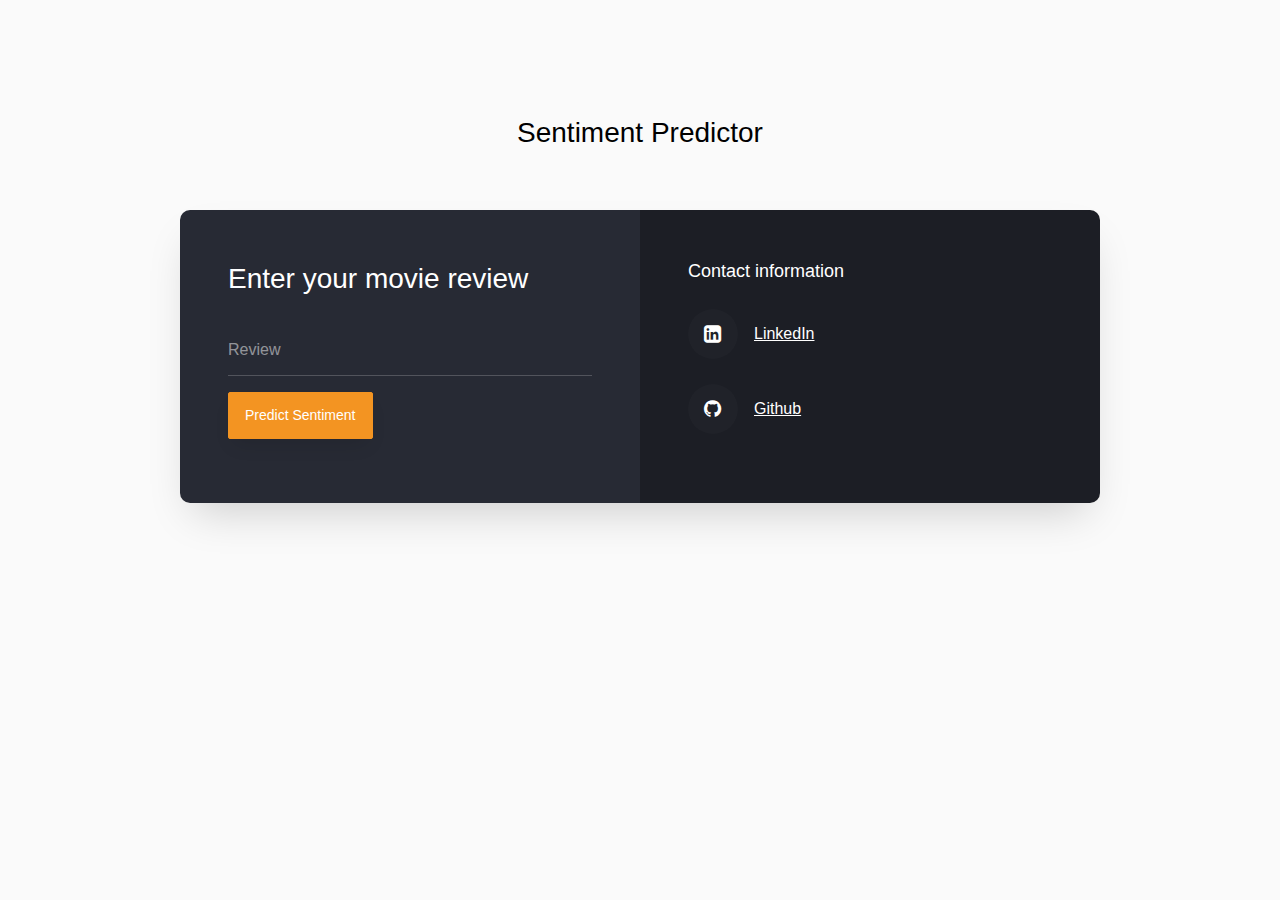
<file: ContactUs/index.html>
<!doctype html>
<html lang="en">
  <head>
  	<title>Review Predictor</title>
    <meta charset="utf-8">
    <meta name="viewport" content="width=device-width, initial-scale=1, shrink-to-fit=no">

	<link href='https://fonts.googleapis.com/css?family=Roboto:400,100,300,700' rel='stylesheet' type='text/css'>

	<link rel="stylesheet" href="https://stackpath.bootstrapcdn.com/font-awesome/4.7.0/css/font-awesome.min.css">
	
	<link rel="stylesheet" href="css/style.css">

	</head>
	<body>
	<section class="ftco-section">
		<div class="container">
			<div class="row justify-content-center">
				<div class="col-md-6 text-center mb-5">
					<h2 class="heading-section">Sentiment Predictor</h2>
				</div>
			</div>
			<div class="row justify-content-center">
				<div class="col-lg-10">
					<div class="wrapper">
						<div class="row no-gutters">
							<div class="col-md-6 d-flex align-items-stretch">
								<div class="contact-wrap w-100 p-md-5 p-4 py-5">
									<h3 class="mb-4">Enter your movie review</h3>
									<div id="form-message-warning" class="mb-4"></div> 
				      		<div id="form-message-success" class="mb-4">
								Aditya
				      		</div>
									<form method="GET" id="contactForm" name="contactForm" class="contactForm">
										<div class="row">
											<div class="col-md-12">
												<div class="form-group">
													<input type="text" class="form-control" name="review" id="review" placeholder="Review">
												</div>
											</div>
											<div class="col-md-12">
												<div class="form-group">
													<input type="submit" value="Predict Sentiment" class="btn btn-primary">
													<div class="submitting"></div>
												</div>
											</div>
										</div>
									</form>
								</div>
							</div>
							<div class="col-md-6 d-flex align-items-stretch">
								<div class="info-wrap w-100 p-md-5 p-4 py-5 img">
									<h3>Contact information</h3>
									<p class="mb-4"></p>
				        	
				        	<div class="dbox w-100 d-flex align-items-center">
				        		<div class="icon d-flex align-items-center justify-content-center">
				        			<span class="fa fa-linkedin-square"></span>
				        		</div>
				        		<div class="text pl-3">
					            <p><a style="color:white" href="#" target="_blank" rel="noopener noreferrer"><u>LinkedIn</u></a></p>
					          </div>
				          </div>
						  	
				        	<div class="dbox w-100 d-flex align-items-center">
				        		<div class="icon d-flex align-items-center justify-content-center">
				        			<span class="fa fa-github"></span>
				        		</div>
				        		<div class="text pl-3">
					            <p><a style="color:white" href="https://github.com/Priyansh-Kedia/SentimentAnalysisBackend.git"  target="_blank" rel="noopener noreferrer"><u>Github</u></a></p>
					          </div>
				          </div>
			          </div>
							</div>
						</div>
					</div>
				</div>
			</div>
		</div>
	</section>

	<script src="js/jquery.min.js"></script>
  <script src="js/popper.js"></script>
  <script src="js/bootstrap.min.js"></script>
  <script src="js/jquery.validate.min.js"></script>
  <script src="js/main.js"></script>

	</body>
</html>
</file>
